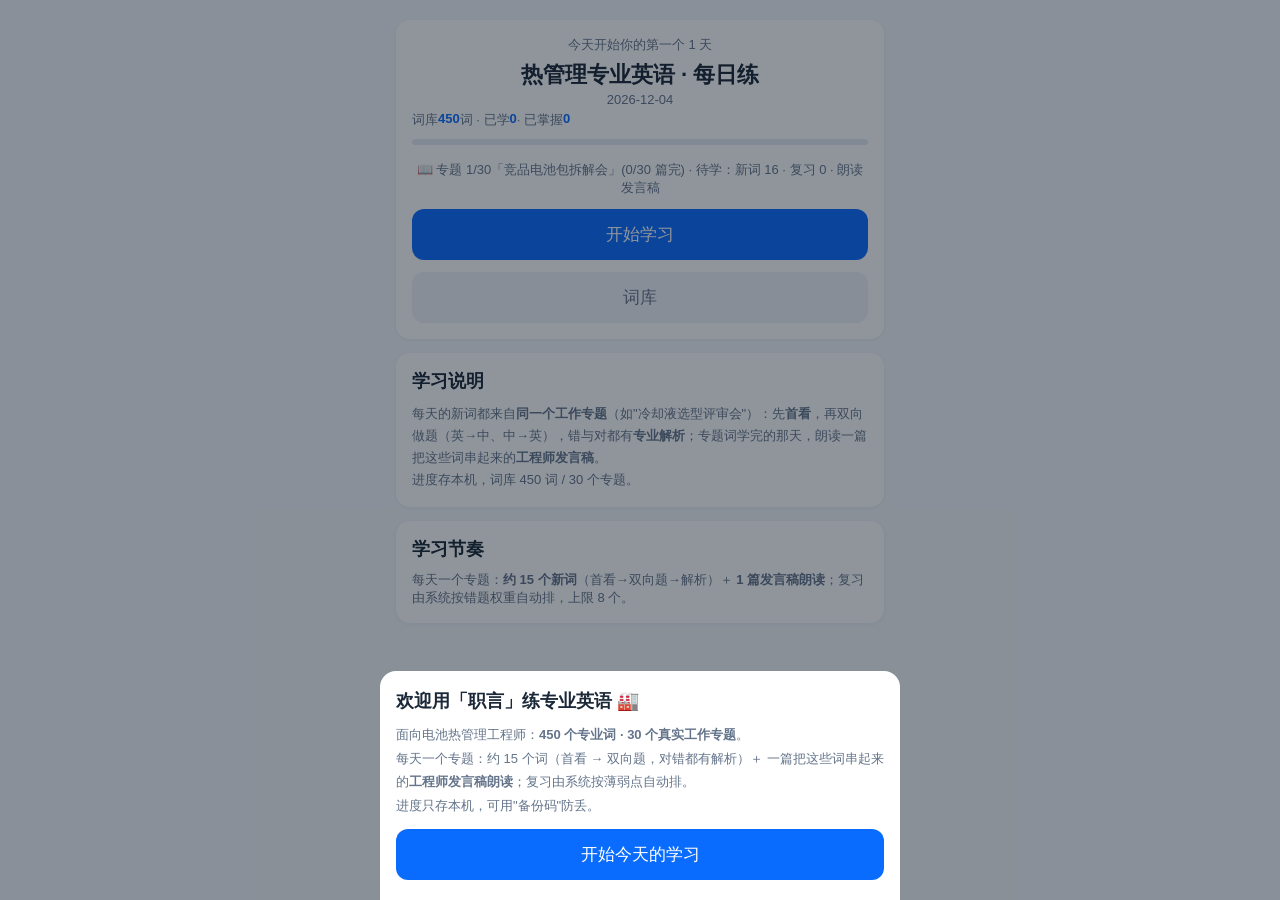
<file: index.html>
<!DOCTYPE html>
<html lang="zh-CN">
<head>
<meta charset="UTF-8">
<meta name="viewport" content="width=device-width, initial-scale=1, maximum-scale=1, user-scalable=no">
<meta name="theme-color" content="#0a6cff">
<title>职言 · 热管理专业英语</title>
<link rel="stylesheet" href="styles.css">
</head>
<body>

<!-- 首页 -->
<section class="view on" id="v-home">
  <div class="card" style="text-align:center">
    <div class="sub" id="h-flame">今天开始你的第一个 1 天</div>
    <h1 style="margin:6px 0 2px">热管理专业英语 · 每日练</h1>
    <div class="sub" id="h-date"></div>
    <div class="sub stat" id="h-stat"></div>
    <div class="prog" id="h-progwrap"><i id="h-prog" style="width:0%"></i></div>
    <div class="sub" id="h-progress"></div>
    <button class="btn" id="btn-start">开始学习</button>
    <button class="btn gray" id="btn-book">词库</button>
  </div>
  <div class="card" id="h-report"></div>
  <div class="card">
    <h2>学习节奏</h2>
    <div id="h-goal" class="sub"></div>
  </div>
</section>

<!-- 单词题 -->
<section class="view" id="v-word">
  <div class="prog"><i id="w-prog" style="width:0%"></i></div>
  <div id="w-body"></div>
</section>

<!-- 句子跟读 -->
<section class="view" id="v-sent">
  <div class="prog"><i id="s-prog" style="width:0%"></i></div>
  <div id="s-body"></div>
</section>

<!-- 当日报告 -->
<section class="view" id="v-report">
  <div id="r-body"></div>
</section>

<!-- 词库 -->
<section class="view" id="v-book">
  <button class="nav-back" id="btn-back-home">← 返回</button>
  <input class="search" id="bk-search" placeholder="搜英文或中文，如：cold plate 或 乙二醇">
  <div class="chips" id="bk-filter" style="margin-bottom:10px"></div>
  <div id="bk-list"></div>
  <div class="card" style="margin-top:14px">
    <h2>数据备份</h2>
    <p class="sub">进度保存在本机。换手机/误删前，把备份码复制存到你的备忘录。</p>
    <button class="btn ghost" id="btn-export">生成备份码</button>
    <textarea class="bk" id="bk-export" style="display:none"></textarea>
    <button class="btn ghost" id="btn-import" style="margin-top:8px">粘贴备份码恢复</button>
  </div>
</section>

<div class="mask" id="mask"><div class="sheet" id="sheet"></div></div>
<div class="toast" id="toast"></div>

<script src="data/words_cb.js"></script>
<script src="data/words_th.js"></script>
<script src="data/words_lc.js"></script>
<script src="data/words_mt.js"></script>
<script src="data/words_ac.js"></script>
<script src="data/words_sc.js"></script>
<script src="data/words_tc.js"></script>
<script src="data/words_sd.js"></script>
<script src="data/words_mc.js"></script>
<script src="data/sentences.js"></script>
<script src="data/themes.js"></script>
<script src="core.js"></script>
<script src="app.js"></script>
</body>
</html>
</file>
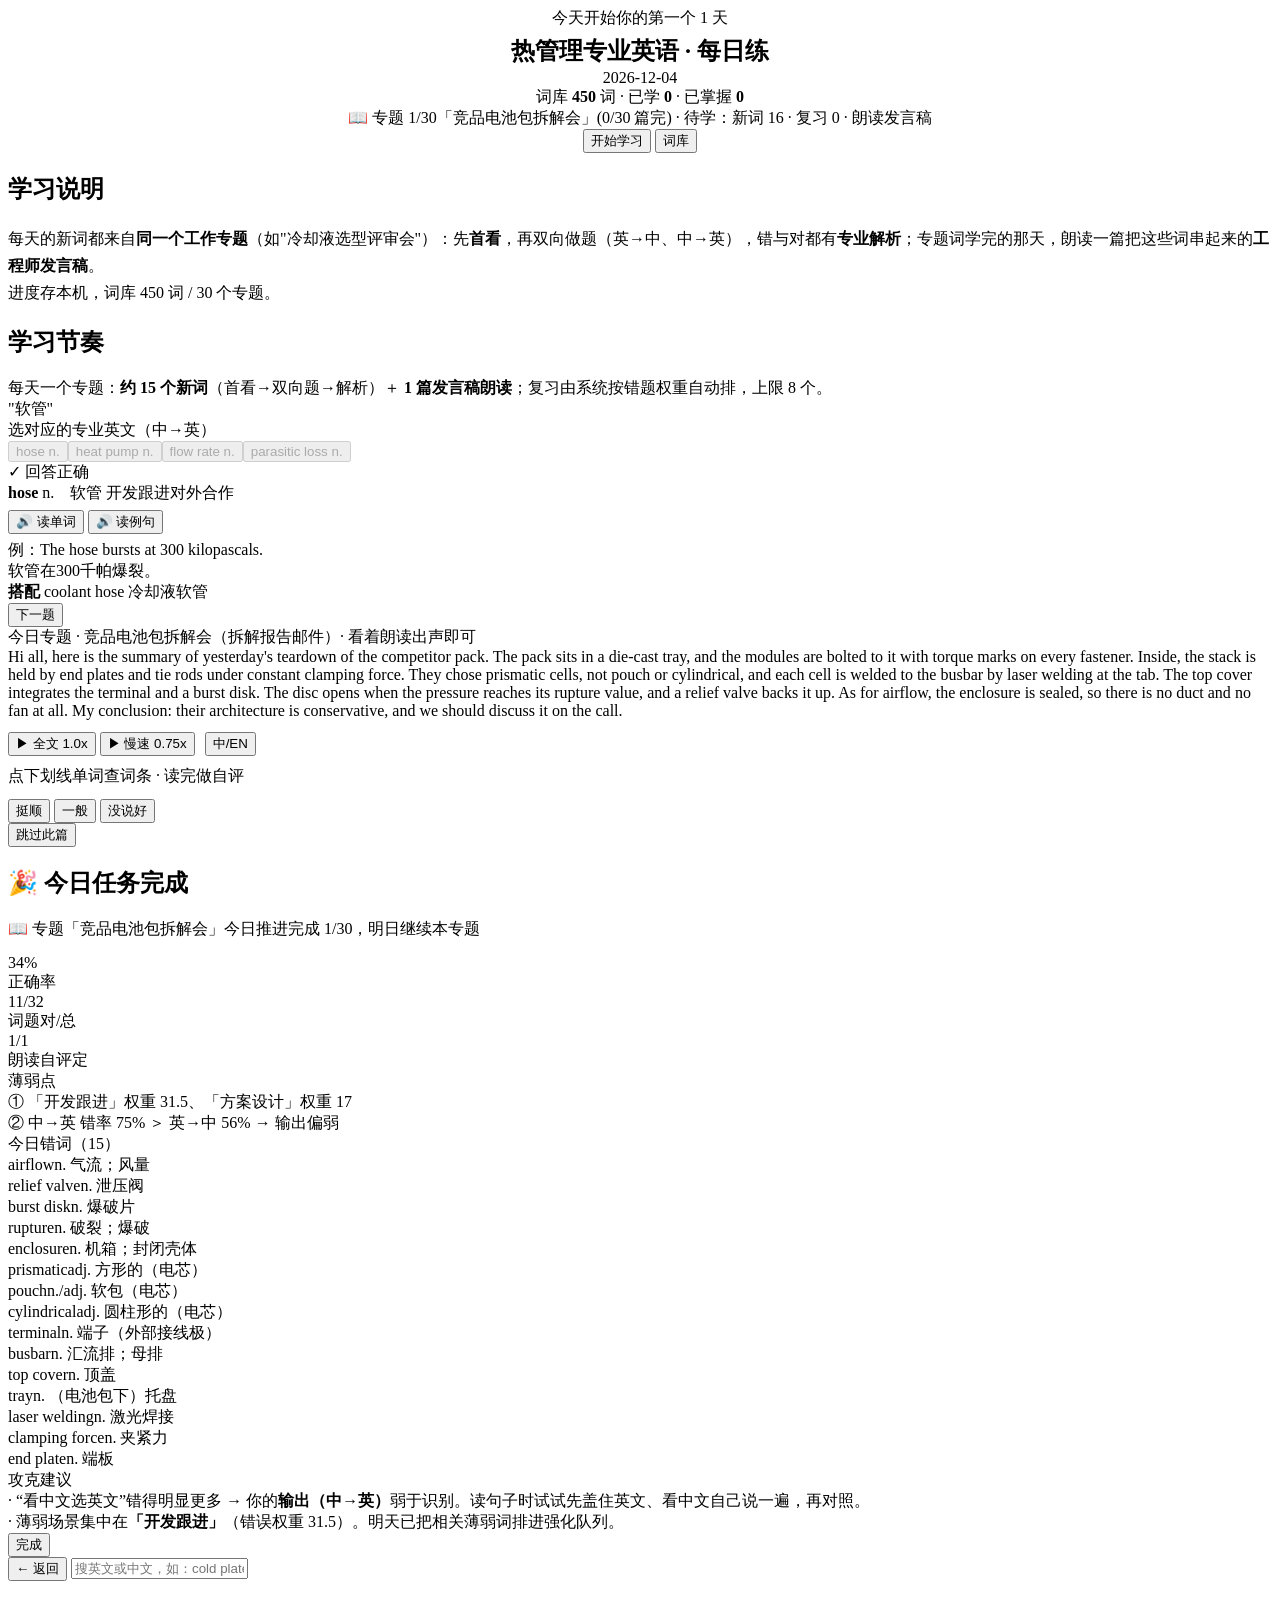
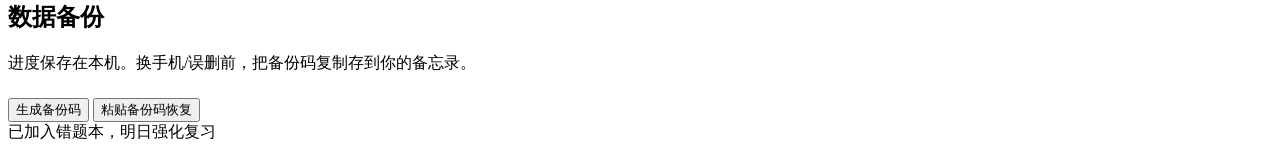
<file: test_ui.html>
<!DOCTYPE html>
<html><head><meta charset="UTF-8"></head>
<body>
<div id="__anchor"></div>
<!-- 复用真实页面结构与脚本 -->
<div id="harness"></div>

<!-- 先注入 index.html 的 body 结构，再加载脚本 -->
<script>
// 抓取 index.html 的 <body> 内容，塞进当前文档
fetch("index.html").then(r=>r.text()).then(html=>{
  const body = html.match(/<body[^>]*>([\s\S]*?)<\/body>/)[1];
  // 去掉脚本标签，避免重复加载 core/app
  const pure = body.replace(/<script[\s\S]*?<\/script>/g, "");
  document.body.insertAdjacentHTML("afterbegin", pure);
  const scripts = [...html.matchAll(/<script src="([^"]+)"><\/script>/g)].map(m=>m[1]);
  // 顺序加载真实脚本，最后一个（app.js）执行完后再驱动
  let i=0;
  function next(){
    if(i>=scripts.length){ window.__booted=true; return; }
    const s=document.createElement("script"); s.src=scripts[i++]; s.onload=next; s.onerror=()=>{document.title="LOAD_FAIL:"+s.src;};
    document.body.appendChild(s);
  }
  next();
});
</script>
<script>
// 轮询直到 app 就绪，然后模拟点击整条流程
window.__errs=[];
window.onerror=(m,s,l,c)=>{ window.__errs.push(m+" @"+l+":"+c); };
function ready(){ return window.Engine && document.getElementById("btn-start"); }
function q(sel){ return document.querySelector(sel); }
function txt(){ return document.title; }
let waited=0;
const poll=setInterval(()=>{
  if(!window.__booted){ if(++waited>200){document.title="BOOT_TIMEOUT";} return; }
  clearInterval(poll);
  try{ run(); }catch(e){ document.title="RUN_ERR:"+e.message; }
},10);

function on(id){ const el=document.getElementById(id); return el && el.classList.contains("on"); }
function run(){
  const log=[];
  // 首次进入会有 onboarding sheet；直接点开始学习
  const start=q("#btn-start");
  if(!start){ document.title="NO_START"; return; }
  start.click();
  let steps=0, sawSentence=false, sawFirstLook=false, answered=0, ratings=0;
  while(steps++<120){
    // 报告出现即结束
    if(on("v-report")) break;
    if(on("v-word")){
      const fl=q("#fl-go");
      if(fl){ sawFirstLook=true; fl.click(); log.push("FL"); continue; }
      const next=q("#w-next");
      if(next && q("#wp") && q("#wp").style.display!=="none"){ next.click(); log.push("NEXT"); continue; }
      const opt=q("#opts .opt:not([disabled])");
      if(opt){ opt.click(); answered++; log.push("ANS"); continue; }
    }
    if(on("v-sent")){
      const rate=q("#s-body [data-r]");
      if(rate){ sawSentence=true; rate.click(); ratings++; log.push("RATE"); continue; }
    }
    // 卡住：暴露当前可见视图
    const vis=[...document.querySelectorAll(".view")].filter(v=>v.classList.contains("on")).map(v=>v.id);
    const sb=document.getElementById("s-body");
    const dbg=sb?("sbody children="+sb.children.length+" err="+(window.__errs||[]).slice(-2).join(" | ")):"no #s-body";
    document.title="STUCK@"+steps+" view="+vis+" "+dbg+" log="+log.slice(-6);
    return;
  }
  const done=on("v-report");
  const rep=q("#r-body") && q("#r-body").innerHTML.length>50;
  document.title = (done&&rep)
    ? "UI_OK answered="+answered+" ratings="+ratings+" firstLook="+sawFirstLook+" sawSentence="+sawSentence
    : "UI_INCOMPLETE done="+done+" rep="+rep+" answered="+answered;
}
</script>
</body></html>
</file>
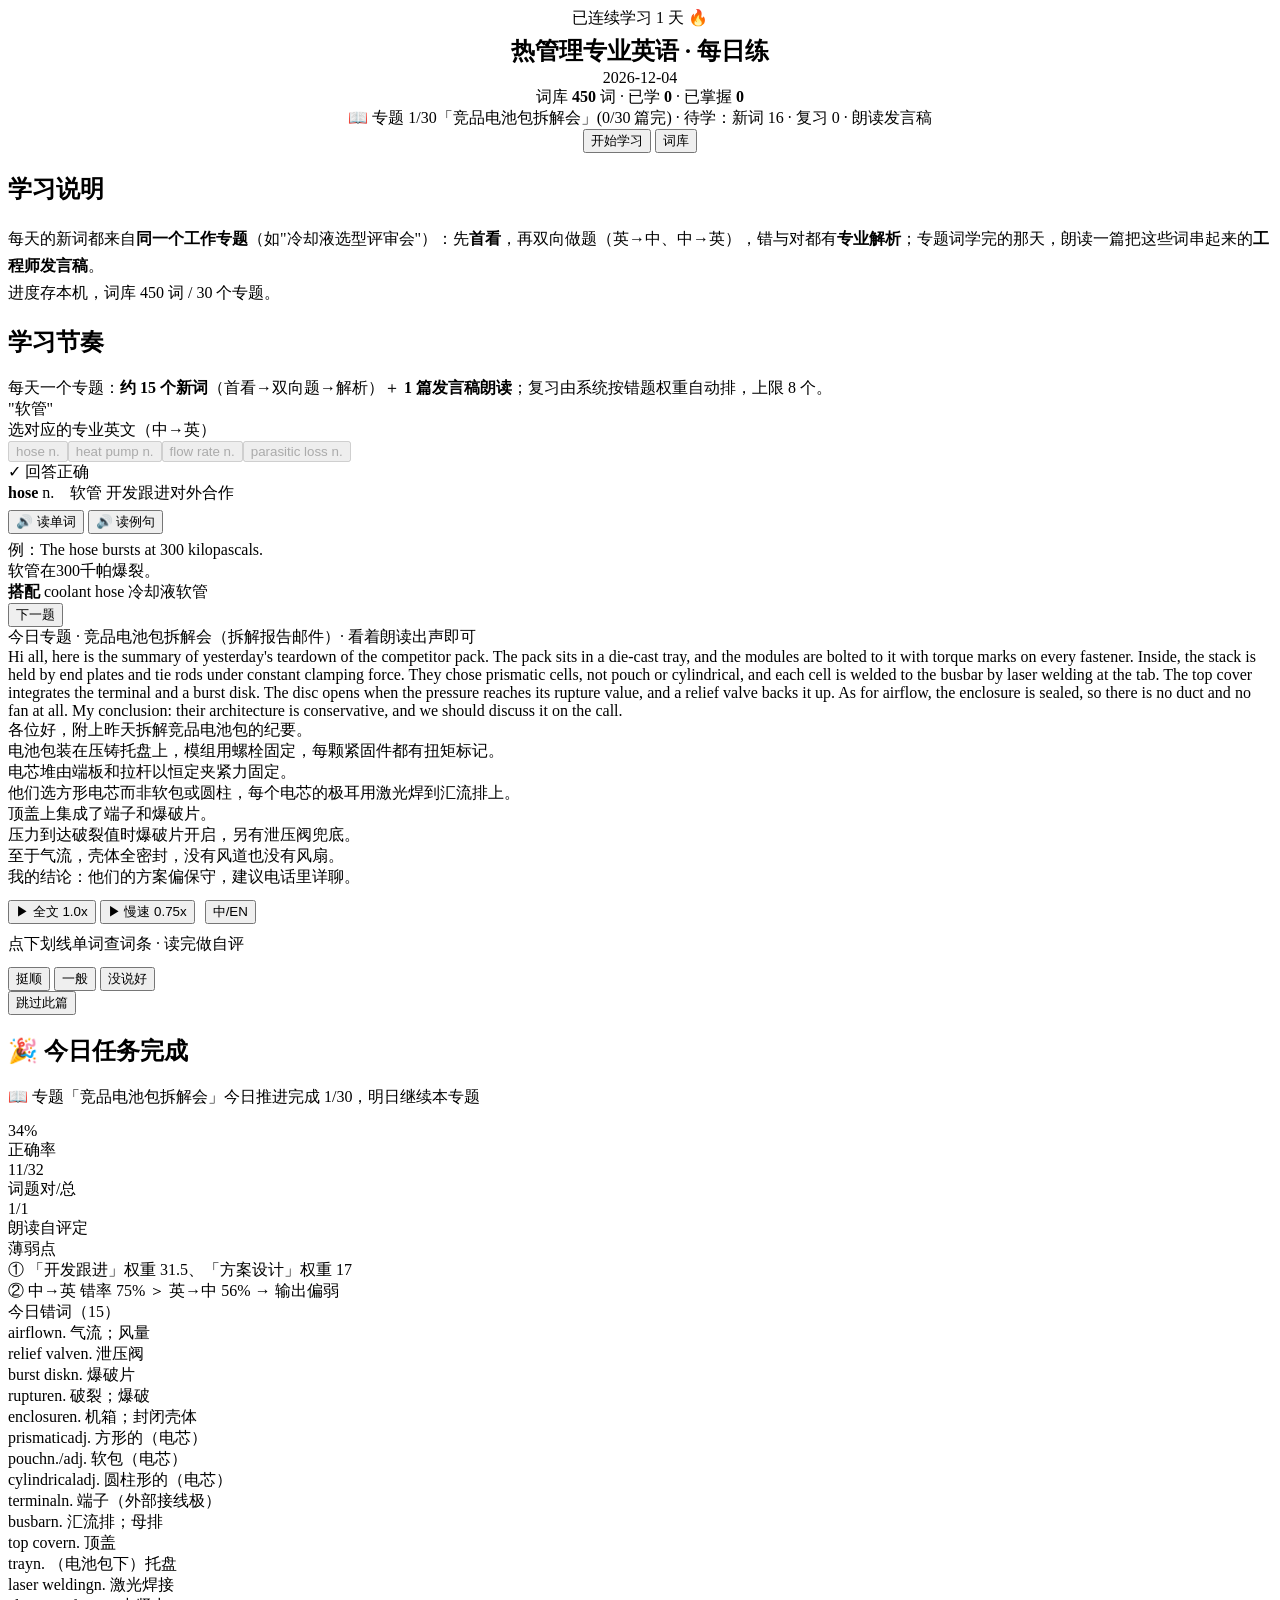
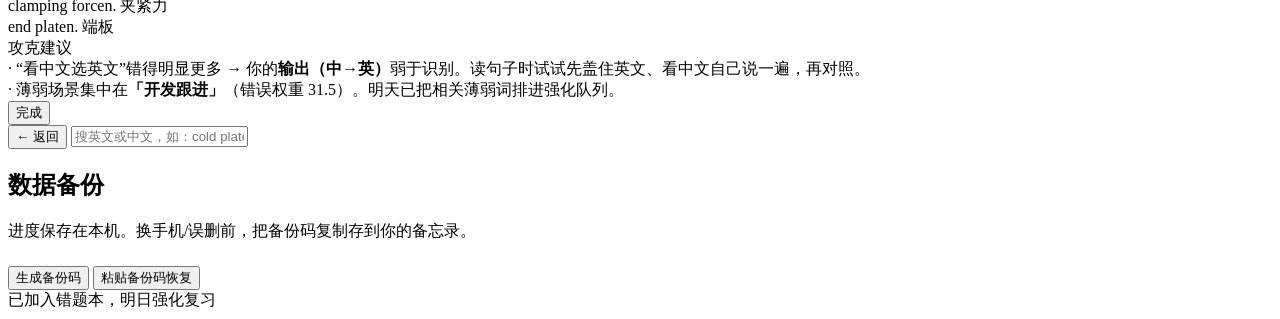
<file: test_ui_article.html>
<!DOCTYPE html>
<html><head><meta charset="UTF-8"></head>
<body>
<div id="__anchor"></div>
<!-- 主题文章日流程测试：预置 state 使 T1 包今日吃完，触发朗读文章 -->
<script>
localStorage.setItem("zy_v1", JSON.stringify({
  uid: "utest", profile: { goalW: 10, goalS: 3, createdAt: "2026-09-14" },
  streak: { count: 1, lastDone: "2026-09-13" }, maxTs: Date.now(),
  userWords: {}, uSents: {}, forceTomorrow: [], days: {}, session: null,
  queue: { words: [], sents: [] }, theme: { i: 0, consumed: 15 }
}));
</script>
<script>
fetch("index.html").then(r=>r.text()).then(html=>{
  const body = html.match(/<body[^>]*>([\s\S]*?)<\/body>/)[1];
  const pure = body.replace(/<script[\s\S]*?<\/script>/g, "");
  document.body.insertAdjacentHTML("afterbegin", pure);
  const scripts = [...html.matchAll(/<script src="([^"]+)"><\/script>/g)].map(m=>m[1]);
  let i=0;
  function next(){
    if(i>=scripts.length){ window.__booted=true; return; }
    const s=document.createElement("script"); s.src=scripts[i++]; s.onload=next; s.onerror=()=>{document.title="LOAD_FAIL:"+s.src;};
    document.body.appendChild(s);
  }
  next();
});
</script>
<script>
window.__errs=[];
window.onerror=(m,s,l,c)=>{ window.__errs.push(m+" @"+l+":"+c); };
let waited=0;
const poll=setInterval(()=>{
  if(!window.__booted){ if(++waited>200){document.title="BOOT_TIMEOUT";} return; }
  clearInterval(poll);
  try{ run(); }catch(e){ document.title="RUN_ERR:"+e.message; }
},10);
function on(id){ const el=document.getElementById(id); return el && el.classList.contains("on"); }
function q(sel){ return document.querySelector(sel); }
function run(){
  const log=[];
  const start=q("#btn-start");
  if(!start){ document.title="NO_START"; return; }
  start.click();
  let steps=0, ratings=0, sawArticle=false, sawThemeLine=false, cnToggled=false;
  if((q("#h-home-probe")||{}).textContent) {}
  const homeTxt=(q("v-home")&&document.getElementById("v-home").textContent)||"";
  while(steps++<200){
    if(on("v-report")) break;
    if(on("v-word")){
      const fl=q("#fl-go");
      if(fl){ fl.click(); log.push("FL"); continue; }
      const next=q("#w-next");
      if(next && q("#wp") && q("#wp").style.display!=="none"){ next.click(); log.push("NEXT"); continue; }
      const opt=q("#opts .opt:not([disabled])");
      if(opt){ opt.click(); log.push("ANS"); continue; }
    }
    if(on("v-sent")){
      sawArticle=true;
      if(!cnToggled && q("#btn-cn")){ q("#btn-cn").click(); cnToggled=true; log.push("CN"); continue; }
      const rate=q("#s-body [data-r]");
      if(rate){ rate.click(); ratings++; log.push("RATE"); continue; }
    }
    const vis=[...document.querySelectorAll(".view")].filter(v=>v.classList.contains("on")).map(v=>v.id);
    document.title="STUCK@"+steps+" view="+vis+" err="+(window.__errs||[]).slice(-2).join("|")+" log="+log.slice(-6);
    return;
  }
  const themeShown = (document.getElementById("v-home").textContent||homeTxt).includes("专题") || (document.getElementById("r-body").textContent||"").includes("专题");
  const done=on("v-report");
  const rep=q("#r-body") && q("#r-body").innerHTML.length>50;
  const errs=(window.__errs||[]).length;
  const st=JSON.parse(localStorage.getItem("zy_v1"));
  const themeOk = st.theme && st.theme.i===1 && st.theme.consumed===0;
  document.title = (done&&rep&&sawArticle&&ratings>=1&&themeOk&&!errs)
    ? "UI_OK article-ratings="+ratings+" themeAdvanced="+themeOk+" cn="+cnToggled
    : "UI_INCOMPLETE done="+done+" rep="+rep+" art="+sawArticle+" ratings="+ratings+" themeOk="+themeOk+" errs="+errs+" "+(window.__errs||[])[0];
}
</script>
</body></html>
</file>
<file: styles.css>
:root {
  --bg: #f2f6fa; --card: #fff; --ink: #1b2838; --sub: #64748b;
  --brand: #0a6cff; --good: #16a34a; --bad: #dc2626; --warn: #f59e0b;
  --radius: 14px;
}
* { box-sizing: border-box; margin: 0; padding: 0; -webkit-tap-highlight-color: transparent; }
html { font-size: 16px; }
body { font-family: -apple-system, "PingFang SC", "Microsoft YaHei", sans-serif; background: var(--bg); color: var(--ink); max-width: 520px; margin: 0 auto; min-height: 100vh; }
.view { display: none; padding: 20px 16px calc(40px + env(safe-area-inset-bottom)); }
.view.on { display: block; }
.card { background: var(--card); border-radius: var(--radius); padding: 16px; margin-bottom: 14px; box-shadow: 0 1px 4px rgba(16,40,80,.06); }
h1 { font-size: 22px; } h2 { font-size: 18px; margin-bottom: 10px; }
.sub { color: var(--sub); font-size: 13px; }
.stat { margin: 4px 0 2px; }
.stat b { color: var(--brand); }
.btn { display: block; width: 100%; border: none; background: var(--brand); color: #fff; font-size: 17px; padding: 14px; border-radius: 12px; margin-top: 12px; }
.btn:active { transform: scale(.98); }
.btn.ghost { background: #e8f0fe; color: var(--brand); }
.btn.gray { background: #eef2f7; color: var(--sub); }
.chips { display: flex; gap: 10px; flex-wrap: wrap; }
.chip { border: 1.5px solid #d7e0ea; border-radius: 999px; padding: 8px 16px; font-size: 15px; background: #fff; color: var(--ink); }
.chip.sel { border-color: var(--brand); background: #e8f0fe; color: var(--brand); font-weight: 600; }
.tag { display: inline-block; font-size: 11px; color: var(--brand); background: #e8f0fe; border-radius: 4px; padding: 1px 6px; margin-right: 4px; }
.lv { font-size: 11px; padding: 1px 6px; border-radius: 4px; }
.lv0 { background: #fee2e2; color: #b91c1c; } .lv1 { background: #fef3c7; color: #b45309; }
.lv2 { background: #dbeafe; color: #1d4ed8; } .lv3 { background: #dcfce7; color: #15803d; }

/* 首页 */
.flame { font-weight: 700; }
.bigword { font-size: 30px; font-weight: 700; margin: 4px 0 2px; }
.opt { display: block; width: 100%; text-align: left; background: #f6f9fc; border: 1.5px solid #dfe8f0; border-radius: 10px; padding: 13px 14px; font-size: 16px; margin-top: 10px; color: var(--ink); }
.opt.sel-r { border-color: var(--good); background: #f0fdf4; }
.opt.sel-w { border-color: var(--bad); background: #fef2f2; }
.opt.show-c { border-color: var(--good); background: #f0fdf4; }
.opt:disabled { opacity: 1; }
.prog { height: 6px; background: #e2e9f1; border-radius: 3px; overflow: hidden; margin: 10px 0 16px; }
.prog i { display: block; height: 100%; background: var(--brand); border-radius: 3px; transition: width .3s; }
.panel { border-top: 1px dashed #dbe4ee; margin-top: 14px; padding-top: 12px; font-size: 14px; line-height: 1.7; }
.panel .verdict { font-weight: 700; margin-bottom: 6px; }
.panel .verdict.g { color: var(--good); } .panel .verdict.b { color: var(--bad); }
.kv { color: var(--sub); }
.speak { display: inline-block; border: none; background: #eef4ff; color: var(--brand); border-radius: 999px; padding: 6px 14px; font-size: 15px; margin-right: 8px; }

/* 句子 */
.sentence { font-size: 21px; line-height: 1.8; font-weight: 600; }
.sentence .tok { border-radius: 5px; padding: 1px 2px; }
.sentence .tok.hl { background: #cfe3ff; }
.sentence .tok.has-note { border-bottom: 2px solid var(--warn); }
.cn-line { color: var(--sub); margin-top: 8px; font-size: 15px; }
.usage { background: #fffbeb; border-radius: 10px; padding: 10px 12px; font-size: 14px; margin-top: 12px; line-height: 1.6; }

/* 弹层 */
.mask { position: fixed; inset: 0; background: rgba(10,20,35,.45); display: none; align-items: flex-end; justify-content: center; z-index: 50; }
.mask.on { display: flex; }
.sheet { background: #fff; border-radius: 16px 16px 0 0; width: 100%; max-width: 520px; padding: 18px 16px calc(20px + env(safe-area-inset-bottom)); max-height: 72vh; overflow: auto; }

/* 列表 */
.row { display: flex; justify-content: space-between; align-items: center; padding: 11px 2px; border-bottom: 1px solid #eef2f7; gap: 8px; }
.row .en { font-weight: 600; }
.search { width: 100%; padding: 11px 12px; border-radius: 10px; border: 1.5px solid #dfe8f0; font-size: 15px; margin-bottom: 8px; }
.toast { position: fixed; top: 20px; left: 50%; transform: translateX(-50%); background: rgba(20,30,45,.92); color: #fff; padding: 9px 18px; border-radius: 999px; font-size: 14px; z-index: 99; display: none; max-width: 90%; }
textarea.bk { width: 100%; height: 90px; font-size: 11px; border: 1.5px solid #dfe8f0; border-radius: 10px; padding: 8px; }
.sug { margin-top: 8px; line-height: 1.65; font-size: 14.5px; }
.sug b { color: var(--brand); }
.empty { text-align: center; color: var(--sub); padding: 30px 0; font-size: 14px; }
.nav-back { border: none; background: none; color: var(--brand); font-size: 15px; padding: 4px 0; margin-bottom: 6px; }
.stat { display: flex; text-align: center; }
.stat div { flex: 1; } .stat .n { font-size: 22px; font-weight: 700; }
</file>
